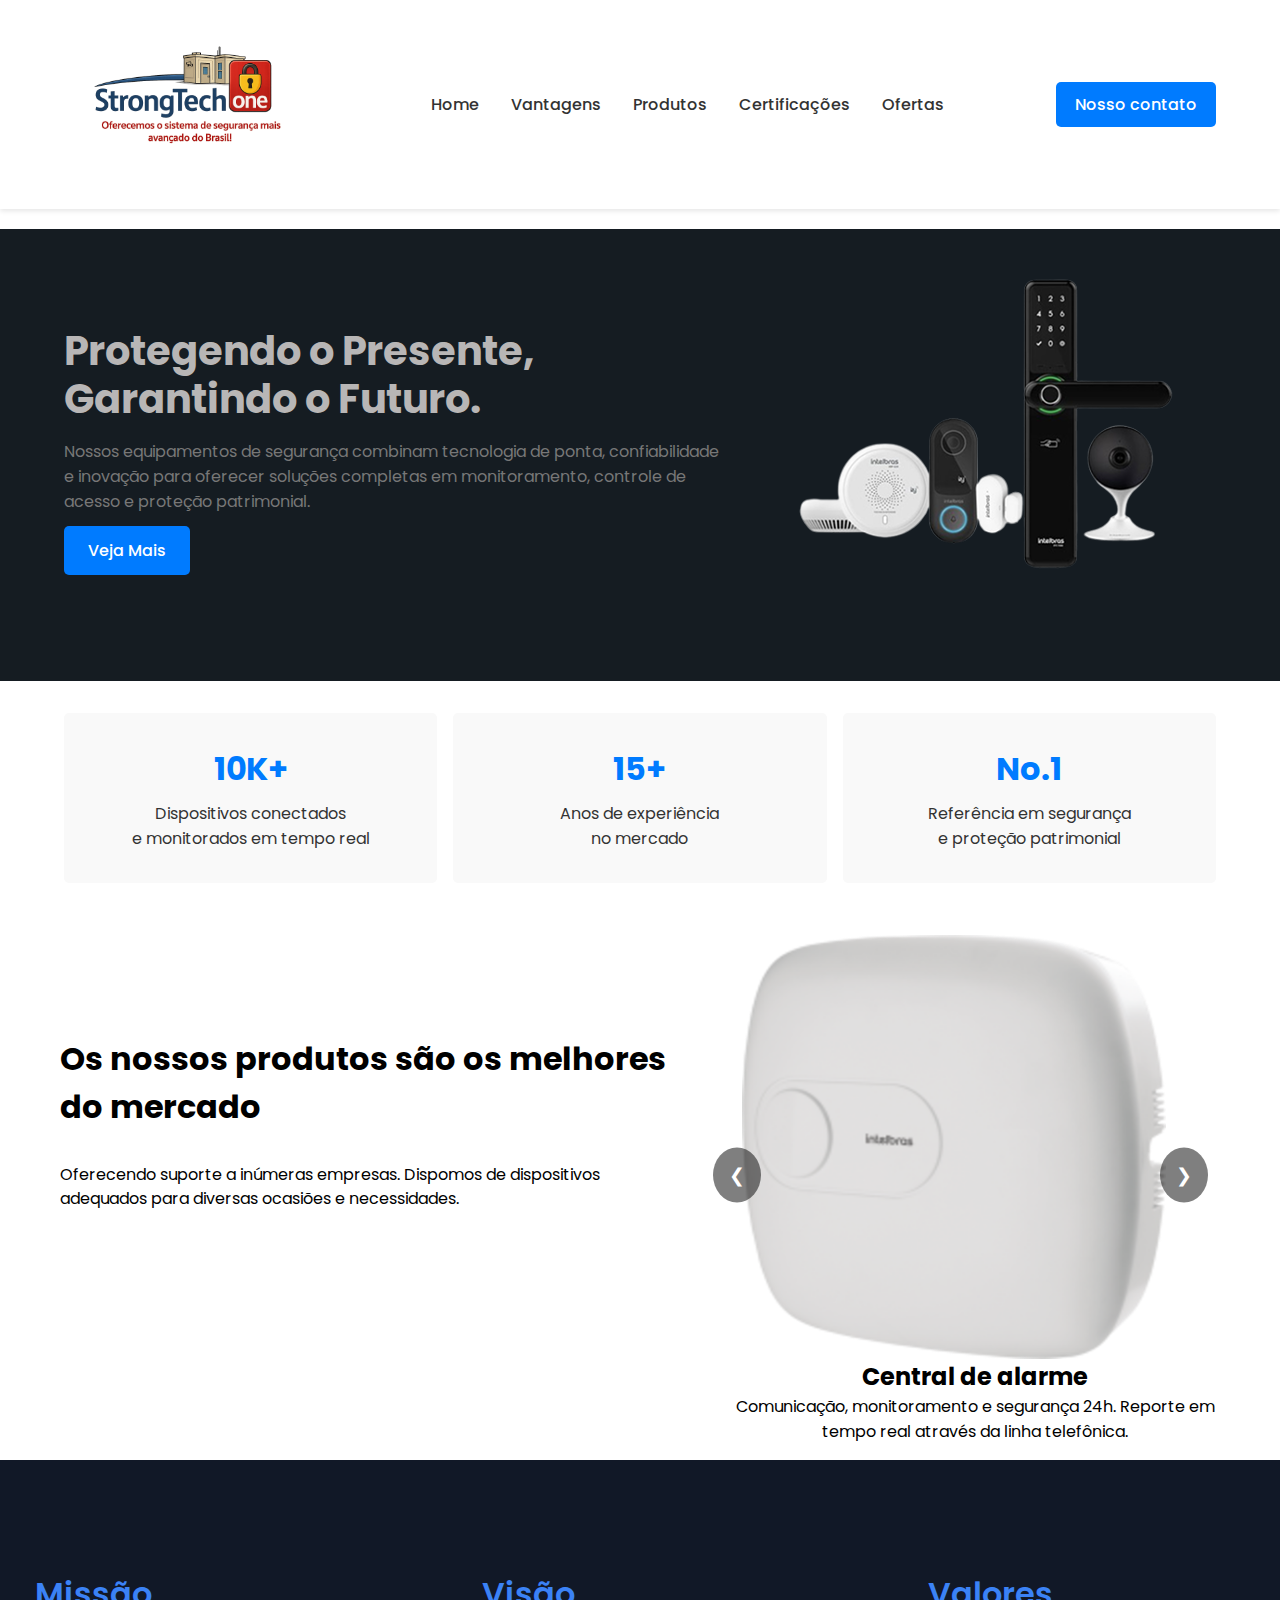
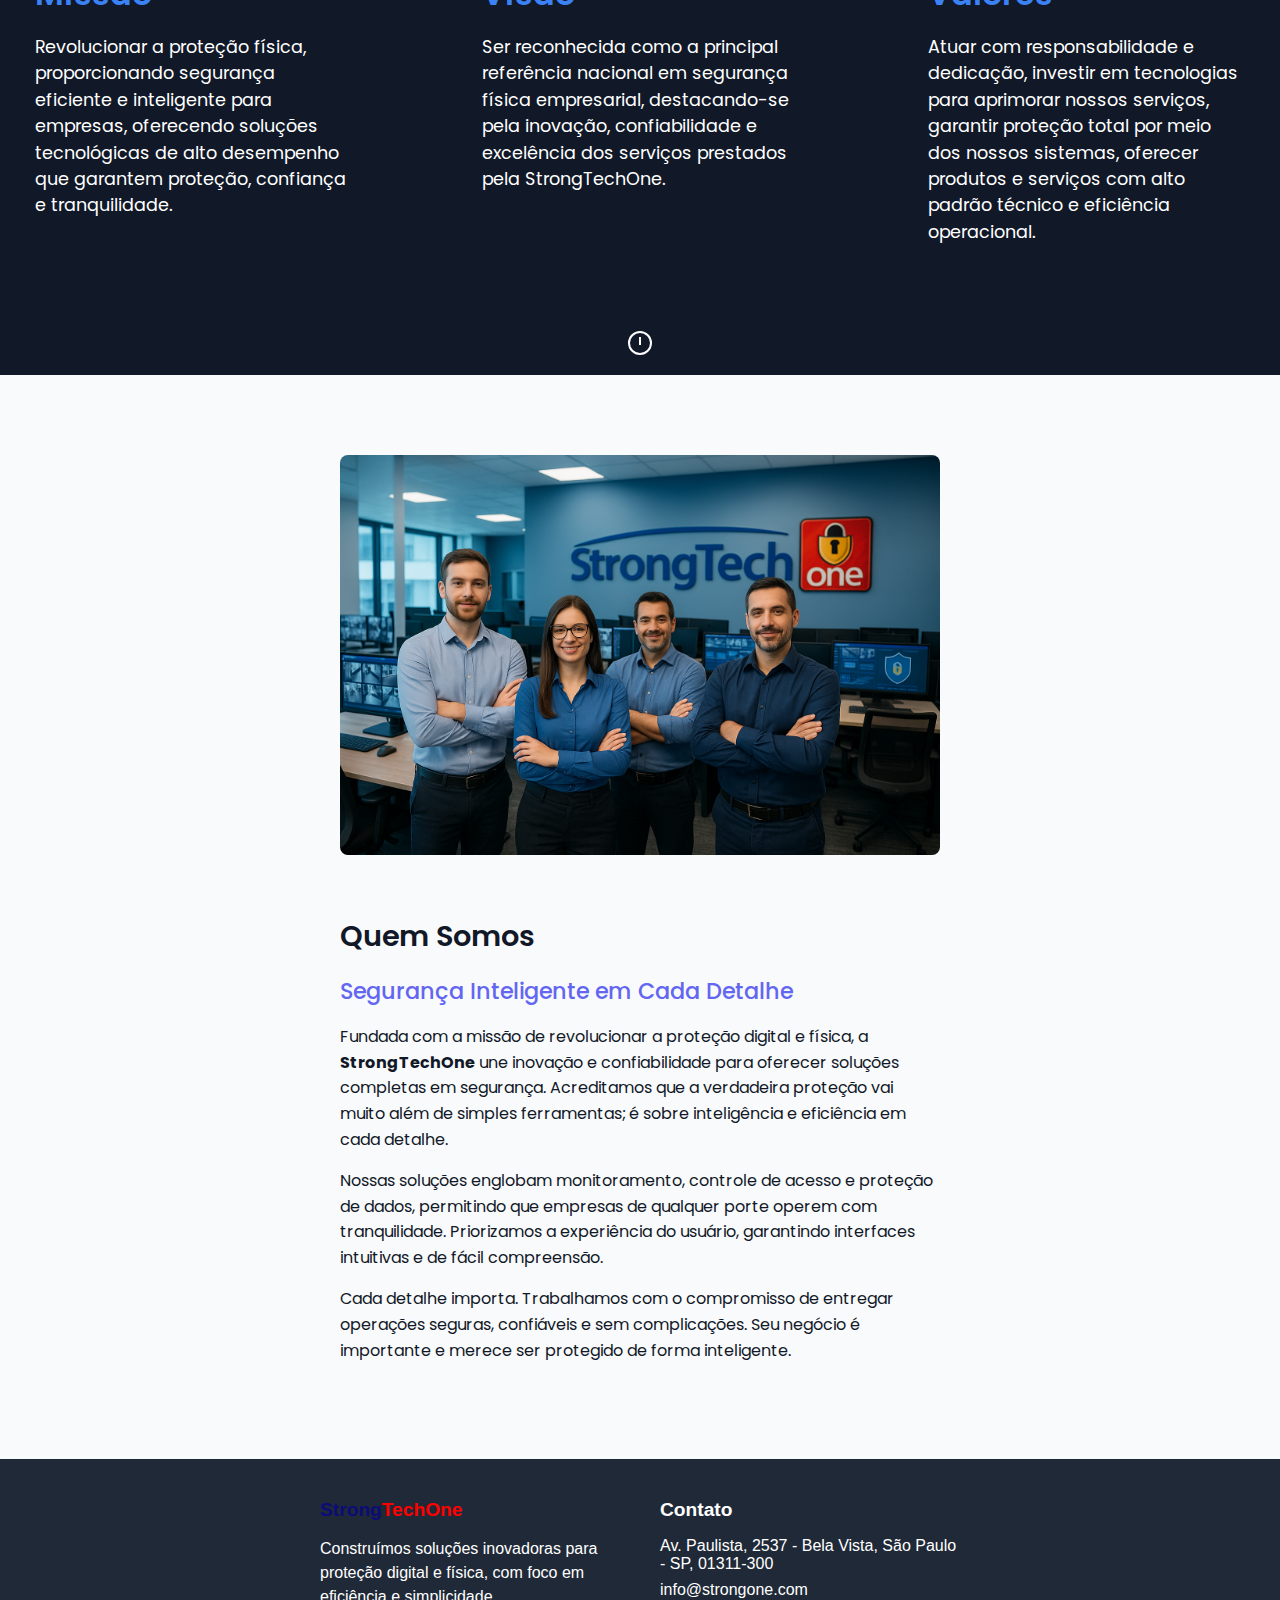
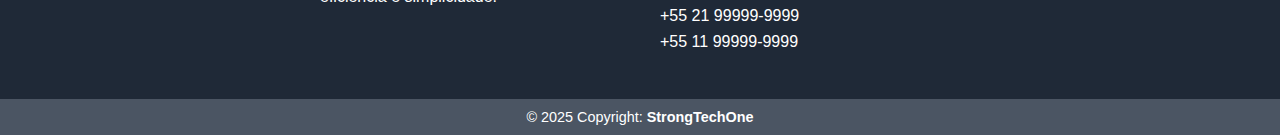
<file: index.html>
<!DOCTYPE html>
<html lang="pt-BR">
  <head>
    <meta charset="UTF-8" />
    <meta name="viewport" content="width=device-width, initial-scale=1.0" />
    <title>StrongTechOne</title>
    <link rel="stylesheet" href="css/home/style.css" />
    <link rel="preconnect" href="https://fonts.googleapis.com" />
    <link rel="preconnect" href="https://fonts.gstatic.com" crossorigin />
    <link
      href="https://fonts.googleapis.com/css2?family=Poppins:wght@300;400;600;700&display=swap"
      rel="stylesheet"
    />
  </head>
  <body>
    <header class="header">
      <div class="container">
        <div class="logo">
          <a href="index.html">
            <img src="assets/imagens/logo2.png" alt="Logo StrongTechOne" />
          </a>
        </div>
        <!-- Navegação -->
        <nav class="nav">
          <ul>
            <li><a href="index.html">Home</a></li>
            <li><a href="pages/vantagens.html">Vantagens</a></li>
            <li><a href="pages/produtos.html">Produtos</a></li>
            <li><a href="pages/certificacoes.html">Certificações</a></li>
            <li><a href="pages/ofertas.html">Ofertas</a></li>
          </ul>
        </nav>
        

        <a href="pages/contato.html" class="btn-contact"
          >Nosso contato</a
        >

        <div class="mobile-menu-icon" id="mobileMenuIcon">
          <div class="line1"></div>
          <div class="line2"></div>
          <div class="line3"></div>
        </div>
      </div>
    </header>

    <section class="hero">
      <div class="container hero-content">
        <div class="hero-text">
          <h1>
            Protegendo o Presente,<br />
            Garantindo o Futuro.
          </h1>
          <p>
            Nossos equipamentos de segurança combinam tecnologia de ponta,
            confiabilidade e inovação para oferecer soluções completas em
            monitoramento, controle de acesso e proteção patrimonial.
          </p>
          <a href="pages/vantagens.html" class="btn-primary"
            >Veja Mais</a
          >
        </div>
        <div class="hero-image">
          <img
            src="assets/imagens/Itens.png"
            alt="Dispositivos de segurança"
          />
        </div>
      </div>
    </section>

    <section class="highlights">
      <div class="container highlights-content">
        <div class="highlight-box">
          <h2>10K+</h2>
          <p>Dispositivos conectados<br />e monitorados em tempo real</p>
        </div>
        <div class="highlight-box">
          <h2>15+</h2>
          <p>Anos de experiência<br />no mercado</p>
        </div>
        <div class="highlight-box">
          <h2>No.1</h2>
          <p>Referência em segurança<br />e proteção patrimonial</p>
        </div>
      </div>
    </section>
   
    <!-- Segunda Parte -->

    <div class="container2">
      <div class="content">
        <h2>Os nossos produtos são os melhores do mercado</h2>
        <p>
          Oferecendo suporte a inúmeras empresas. Dispomos de dispositivos
          adequados para diversas ocasiões e necessidades.
        </p>
      </div>

      <div class="carousel">
        <button class="carousel-button prev-button">&#10094;</button>
        <button class="carousel-button next-button">&#10095;</button>

        <div class="carousel-track">
          <!-- Slide 1 -->
          <div class="carousel-slide">
            <img src="assets/imagens/amt_2018_e-dir (1).png" alt="Slide 1" />
            <h2 class="titulo_slide">Central de alarme</h2>
            <p>
              Comunicação, monitoramento e segurança 24h. Reporte em tempo real através da linha telefônica.
            </p>
          </div>
          <!-- Slide 2 -->
          <div class="carousel-slide">
            <img
              src="assets/imagens/FD_3000_mod_ext_front_led.png"
              alt="Slide 2"
            />
            <h2 class="titulo_slide">Fechadura Inteligente</h2>
            <p>
              Controle de acesso remoto e notificações em tempo real,
              mantendo seu escritório sempre protegido.
            </p>
          </div>
          <!-- Slide 3 -->
          <div class="carousel-slide">
            <img src="assets/imagens/msm-1001-persp-esq-1.png" alt="Slide 3" />
            <h2 class="titulo_slide">Sensor de Movimento Inteligente</h2>
            <p>
              Detecção de intrusos e alertas instantâneos. Tenha mais tranquilidade com um sistema de sensor de alta precisão.
            </p>
          </div>
          <!-- Slide 4 -->
          <div class="carousel-slide">
            <img src="assets/imagens/Catraca-V7-Facial-Nova-Photoroom (1).png" alt="Slide 4" />
            <h2 class="titulo_slide">Catraca De Acesso Facial V7</h2>
            <p>
              A catraca de acesso facial é integrada com Leitor Control ID Face. Leitor Qr-code embutido na câmera facial.
            </p>
          </div>
          <!-- Slide 5 -->
          <div class="carousel-slide">
            <img
              src="assets/imagens/LE_130_MF_persp_esq (1).png" alt="Slide 5" />
            <h2 class="titulo_slide">Leitor de cartao RFID</h2>
            <p>
                  É um dispositivo de identificação que permite a autenticação de usuários por cartão de proximidade.
            </p>
          </div>
        </div>
      </div>
    </div>

    <!-- Terceira Parte -->

    <!-- Seção de Introdução / Sobre Nós -->
    <section id="intro-section">
      <div id="intro-content">
        
        <div class="mission-vision-values">
          <div class="mv-item">
            <h1>Missão</h1>
            <p>Revolucionar a proteção física, proporcionando segurança eficiente e inteligente para empresas, oferecendo soluções tecnológicas de alto desempenho que garantem proteção, confiança e tranquilidade.</p>
          </div>
          <div class="mv-item">
            <h1>Visão</h1>
            <p>Ser reconhecida como a principal referência nacional em segurança física empresarial, destacando-se pela inovação, confiabilidade e excelência dos serviços prestados pela StrongTechOne.</p>
          </div>
          <div class="mv-item">
            <h1>Valores</h1>
            <p>Atuar com responsabilidade e dedicação, investir em tecnologias para aprimorar nossos serviços, garantir proteção total por meio dos nossos sistemas, oferecer produtos e serviços com alto padrão técnico e eficiência operacional.</p>
          </div>
        </div>
      </div>
    
      <div id="scroll-indicator">
        <span></span>
      </div>
    </section>

    <!-- Seção Quem Somos -->
    <section id="Who_We_Are">
      <div id="image-Who_We_Are">
        <img
          src="assets/imagens/sala.png"
          alt="Duas pessoas conversando em uma reunião"
        />
      </div>
      <div id="text-Who_We_Are">
        <h2>Quem Somos</h2>
        <h3>Segurança Inteligente em Cada Detalhe</h3>
        <p>
          Fundada com a missão de revolucionar a proteção digital e física, a
          <strong>StrongTechOne</strong> une inovação e confiabilidade para
          oferecer soluções completas em segurança. Acreditamos que a verdadeira
          proteção vai muito além de simples ferramentas; é sobre inteligência e
          eficiência em cada detalhe.
        </p>
        <p>
          Nossas soluções englobam monitoramento, controle de acesso e proteção
          de dados, permitindo que empresas de qualquer porte operem com
          tranquilidade. Priorizamos a experiência do usuário, garantindo
          interfaces intuitivas e de fácil compreensão.
        </p>
        <p>
          Cada detalhe importa. Trabalhamos com o compromisso de entregar
          operações seguras, confiáveis e sem complicações. Seu negócio é
          importante e merece ser protegido de forma inteligente.
        </p>
      </div>
    </section>

    <footer id="site-footer">
      <div id="footer-main">
        <div id="footer-col-company">
          <h3>
            <span class="Strong">Strong</span><span class="One">TechOne</span>
          </h3>
          <p>
            Construímos soluções inovadoras para proteção digital e física, com
            foco em eficiência e simplicidade.
          </p>
        </div>

        <div id="footer-col-contact">
          <h3>Contato</h3>
          <ul>
            <li>Av. Paulista, 2537 - Bela Vista, São Paulo - SP, 01311-300</li>
            <li>info@strongone.com</li>
            <li>+55 21 99999-9999</li>
            <li>+55 11 99999-9999</li>
          </ul>
        </div>
      </div>

      <div id="footer-bottom">
        <p>
          © 2025 Copyright:
          <strong>StrongTechOne</strong>
        </p>
      </div>
    </footer>

    <script src="js/main.js"></script>
  </body>
</html>
</file>
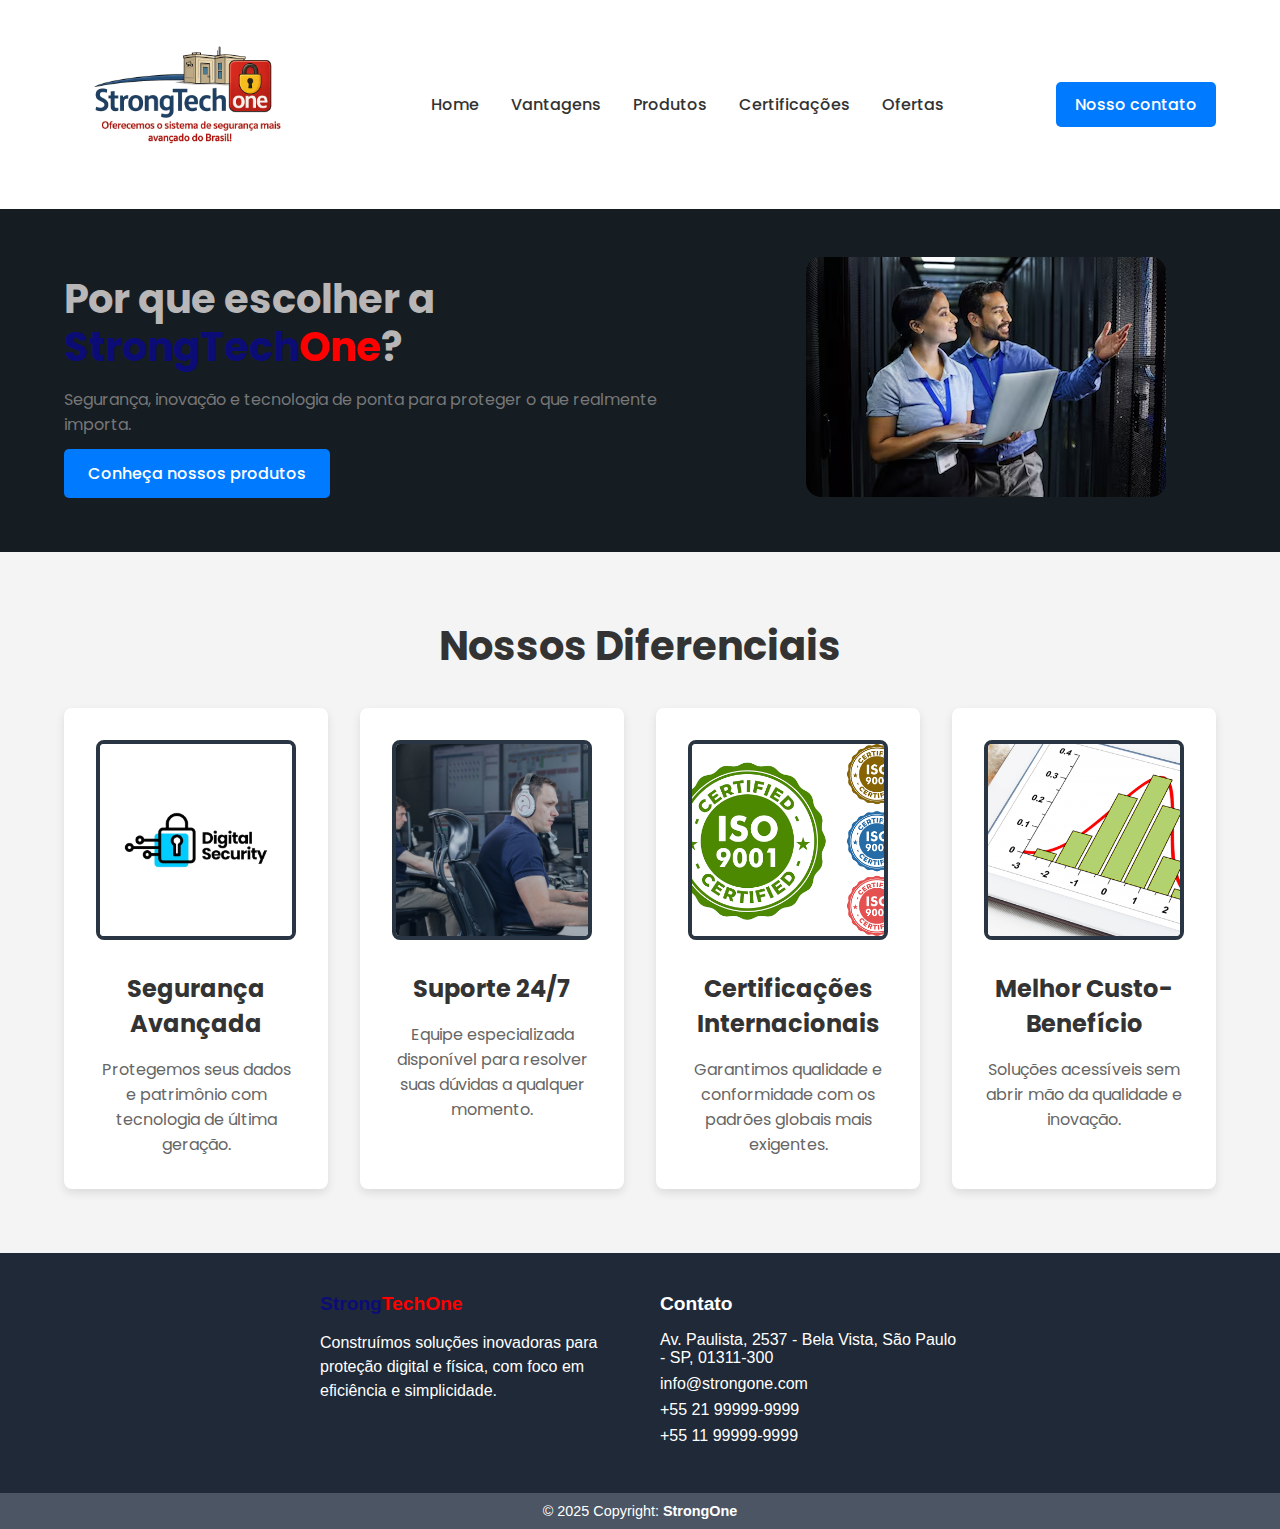
<file: pages/vantagens.html>
<!DOCTYPE html>
<html lang="pt-BR">
  <head>
    <meta charset="UTF-8" />
    <meta name="viewport" content="width=device-width, initial-scale=1.0" />
    <title>Vantagens - StrongTechOne</title>
    <link rel="stylesheet" href="../css/home/styleV.css" />
    <link rel="preconnect" href="https://fonts.googleapis.com" />
    <link rel="preconnect" href="https://fonts.gstatic.com" crossorigin />
    <link
      href="https://fonts.googleapis.com/css2?family=Poppins:wght@300;400;600;700&display=swap"
      rel="stylesheet"
    />
  </head>
  <body>
    <!-- Header -->
    <header class="header">
      <div class="container">
        <div class="logo">
          <a href="../index.html">
            <img src="../assets/imagens/logo2.png" alt="Logo StrongTechOne" />
          </a>
        </div>

        <nav class="nav">
          <ul>
            <li><a href="../index.html">Home</a></li>
            <li>
              <a href="vantagens.html" class="active">Vantagens</a>
            </li>
            <li><a href="produtos.html">Produtos</a></li>
            <li><a href="certificacoes.html">Certificações</a></li>
            <li><a href="ofertas.html">Ofertas</a></li>
          </ul>
        </nav>

        <a href="contato.html" class="btn-contact">Nosso contato</a>

        <div class="mobile-menu-icon" id="mobileMenuIcon">
          <div class="line1"></div>
          <div class="line2"></div>
          <div class="line3"></div>
        </div>
      </div>
    </header>

    <!-- Seção Hero -->
    <section class="hero">
      <div class="container hero-content">
        <div class="hero-text">
          <h1>
            Por que escolher a <span class="Strong">StrongTech</span
            ><span class="One">One</span>?
          </h1>
          <p>
            Segurança, inovação e tecnologia de ponta para proteger o que
            realmente importa.
          </p>
          <a href="produtos.html" class="btn-primary"
            >Conheça nossos produtos</a
          >
        </div>
        <div class="hero-image">
          <img
            src="../assets/imagens/avaliacao.avif"
            alt="Imagem representando vantagens da StrongTechOne"
          />
        </div>
      </div>
    </section>

    <!-- Seção de Vantagens -->
    <section class="vantagens">
      <div class="container">
        <h2>Nossos Diferenciais</h2>
        <div class="vantagem-lista">
          <div class="vantagem">
            <img src="../assets/imagens/seguranca.avif" alt="Segurança" />
            <h3>Segurança Avançada</h3>
            <p>
              Protegemos seus dados e patrimônio com tecnologia de última
              geração.
            </p>
          </div>
          <div class="vantagem">
            <img src="../assets/imagens/suporte.jpg" alt="Suporte Técnico" />
            <h3>Suporte 24/7</h3>
            <p>
              Equipe especializada disponível para resolver suas dúvidas a
              qualquer momento.
            </p>
          </div>
          <div class="vantagem">
            <img src="../assets/imagens/certificado.png" alt="Certificações" />
            <h3>Certificações Internacionais</h3>
            <p>
              Garantimos qualidade e conformidade com os padrões globais mais
              exigentes.
            </p>
          </div>
          <div class="vantagem">
            <img src="../assets/imagens/grafico.png" alt="Custo-Benefício" />
            <h3>Melhor Custo-Benefício</h3>
            <p>Soluções acessíveis sem abrir mão da qualidade e inovação.</p>
          </div>
        </div>
      </div>
    </section>

    <footer id="site-footer">
      <div id="footer-main">
        <div id="footer-col-company">
          <h3>
            <span class="Strong">Strong</span><span class="One">TechOne</span>
          </h3>
          <p>
            Construímos soluções inovadoras para proteção digital e física, com
            foco em eficiência e simplicidade.
          </p>
        </div>

        <div id="footer-col-contact">
          <h3>Contato</h3>
          <ul>
            <li>Av. Paulista, 2537 - Bela Vista, São Paulo - SP, 01311-300</li>
            <li>info@strongone.com</li>
            <li>+55 21 99999-9999</li>
            <li>+55 11 99999-9999</li>
          </ul>
        </div>
      </div>

      <div id="footer-bottom">
        <p>
          © 2025 Copyright:
          <strong>StrongOne</strong>
        </p>
      </div>
    </footer>
  </body>
</html>
</file>
<file: css/home/style.css>
/* Reset básico */
* {
  margin: 0;
  padding: 0;
  box-sizing: border-box;
}

/* Fonte base */
html {
  font-size: 100%;
  font-family: "Poppins", sans-serif;
}

/* Containers para centralizar conteúdo */
.container {
  width: 90%;
  max-width: 1200px;
  margin:  auto;
  margin-bottom: 20px;
}

/* HEADER / MENU */
.header {
  background-color: #fff; /* Ajuste conforme seu design */
  width: 100%;
  box-shadow: 0 2px 5px rgba(0, 0, 0, 0.1);
}

.header .container {
  display: flex;
  align-items: center;
  justify-content: space-between;
  padding: 1rem 0;
}

.logo img {
  max-height: 170px;
}
/* Navegação Desktop */
.nav ul {
  list-style: none;
  display: flex;
  gap: 2rem;
}

.nav ul li a {
  text-decoration: none;
  color: #333;
  font-weight: 500;
  transition: 0.3s;
}

.nav ul li a:hover {
  color: #007bff; /* Ajuste a cor de hover */
}
.Vantagens:hover {
  font-weight: 800;
  transition: 0.3s;
}
.Strong {
  color: rgb(12, 12, 119);
}
.One {
  color: red;
}
/* Botão de contato */
.btn-contact {
  text-decoration: none;
  background-color: #007bff;
  color: #fff;
  padding: 0.6rem 1.2rem;
  border-radius: 5px;
  font-weight: 500;
  transition: background-color 0.3s;
}

.btn-contact:hover {
  background-color: #0056b3;
}

/* Ícone de menu mobile */
.mobile-menu-icon {
  display: none;
  cursor: pointer;
  flex-direction: column;
  gap: 5px;
}

.mobile-menu-icon div {
  width: 25px;
  height: 3px;
  background: #333;
  transition: all 0.3s;
}

/* Hero Section */
.hero {
  background-color: #151c22; /* Ajuste para a cor do fundo que preferir */
  padding: 3rem 0;
}

.hero-content {
  display: flex;
  align-items: center;
  justify-content: space-between;
  flex-wrap: wrap; /* Para ficar responsivo */
}

.hero-text {
  flex: 1 1 500px;
  margin-right: 2rem;
}

.hero-text h1 {
  font-size: 2.5rem;
  color: #b8b6b6;
  margin-bottom: 1rem;
  line-height: 1.2;
}

.hero-text p {
  font-size: 1rem;
  color: #777777;
  margin-bottom: 1.5rem;
}

.btn-primary {
  text-decoration: none;
  background-color: #007bff;
  color: #fff;
  padding: 0.8rem 1.5rem;
  border-radius: 5px;
  font-weight: 500;
  transition: background-color 0.3s;
}

.btn-primary:hover {
  background-color: #0056b3;
}

.hero-image {
  flex: 1 1 300px;
  text-align: center;
}

.hero-image img {
  max-width: 100%;
  height: auto;
  object-fit: cover;
}

/* Destaques (Highlights) */
.highlights {
  padding: 2rem 0;
  background-color: #fff;
}

.highlights-content {
  display: flex;
  justify-content: space-between;
  flex-wrap: wrap;
  gap: 1rem;
}

.highlight-box {
  background-color: #f9f9f9;
  flex: 1 1 200px;
  text-align: center;
  padding: 2rem 1rem;
  border-radius: 5px;
}

.highlight-box h2 {
  font-size: 2rem;
  color: #007bff;
  margin-bottom: 0.5rem;
}

.highlight-box p {
  font-size: 1rem;
  color: #333;
}

/* Responsividade */
@media (max-width: 768px) {
  /* Mostrar ícone mobile e esconder menu */
  .mobile-menu-icon {
    display: flex;
  }
  .nav {
    position: absolute;
    top: 70px; /* Altura do header */
    right: 0;
    background-color: #fff;
    flex-direction: column;
    align-items: flex-start;
    width: 200px;
    padding: 1rem;
    box-shadow: 0 2px 5px rgba(0, 0, 0, 0.1);
    transform: translateX(100%);
    transition: transform 0.3s;
  }
  .nav-active {
    transform: translateX(0);
  }
  .nav ul {
    flex-direction: column;
    gap: 1rem;
  }
  .nav ul li a {
    color: #333;
  }

  /* Ao clicar no ícone, animação do hamburger */
  .mobile-menu-icon.open .line1 {
    transform: rotate(45deg) translate(5px, 5px);
  }
  .mobile-menu-icon.open .line2 {
    opacity: 0;
  }
  .mobile-menu-icon.open .line3 {
    transform: rotate(-45deg) translate(5px, -5px);
  }

  /* Ajustes no Hero */
  .hero-content {
    flex-direction: column;
  }
  .hero-text {
    margin-right: 0;
    margin-bottom: 2rem;
  }
}

@media (max-width: 480px) {
  .hero-text h1 {
    font-size: 2rem;
  }
}

/* Second Part */

.container2 {
  display: flex;
  flex-wrap: wrap;
  max-width: 1200px;
  width: 100%;
  margin: 5rem auto 0;
}

.content {
  flex: 1 1 300px;
  padding: 20px;
}

.content h2 {
  font-size: 2rem;
  margin-bottom: 2rem;
}

.content p {
  font-size: 1rem;
  line-height: 1.5;
}

.titulo_slide {
  font-size: 1.5rem;
  margin-top: -10rem;
}

.carousel {
  flex: 1 1 10rem;
  position:relative;
  overflow: hidden;
  padding: 0rem;
  display: flex;
  align-items: center;
  justify-content: center;
  margin-top: -5rem;
  margin-bottom: 1rem;
  
}

.carousel-track {
  display: flex;
  transition: transform 0.4s ease;
  width: 100%;
}

.carousel-slide {
  flex: 0 0 100%;
  text-align: center;
}

.carousel-slide img {
  width: 80%;
  height: auto;
  display: block;
  border-radius: 8px;
  margin-bottom: 10rem;
  margin-left: 2rem;
}

.carousel-button {
  position: absolute;
  top: 15rem;
  transform: translateY(-50%);
  background-color: rgba(0, 0, 0, 0.5);
  color: #fff;
  border: none;
  padding: 1rem;
  cursor: pointer;
  z-index: 10;
  transition: background-color 0.2s;
  font-size: 1.2rem;
  border-radius: 50%;
}

.carousel-button:hover {
  background-color: rgba(0, 0, 0, 0.8);
}

.prev-button {
  left: 0.2rem;
}

.next-button {
  right: 2rem;
}

@media (max-width: 992px) {
  .content h2 {
    font-size: 1.75rem;
  }
  .carousel-button {
    top: 12rem;
  }
}

@media (max-width: 768px) {
  .content h2 {
    font-size: 1.5rem;
  }
  .titulo_slide {
    margin-top: -6rem;
  }
  .carousel {
    margin-top: -3rem;
  }
  .carousel-button {
    top: 10rem;
  }
}

@media (max-width: 576px) {
  .carousel-slide img {
    width: 90%;
    margin-bottom: 6rem;
    margin-left: 0;
  }
}

@media (max-width: 480px) {
  .content,
  .carousel {
    flex: 1 1 100%;
  }
  .titulo_slide {
    margin-top: 0;
    text-align: center;
  }
  .carousel {
    margin-top: 0;
    padding: 0.5rem;
  }
  .carousel-button {
    top: 8rem;
  }
  .carousel-slide img {
    margin-bottom: 4rem;
  }
}

/* Third Part */

#intro-section {
  background-color: #111827;
  color: #fff;
  text-align: center;
  padding: 80px 20px;
  position: relative;
}

#intro-section h1 {
  font-size: 2rem;
  margin-bottom: 16px;
  font-weight: 600;
}

#intro-section p {
  font-size: 1.1rem;
  max-width: 600px;
  margin: 0 auto;
  margin-bottom: 40px;
  line-height: 1.5;
}

#scroll-indicator {
  width: 24px;
  height: 24px;
  border: 2px solid #fff;
  border-radius: 50%;
  position: absolute;
  left: 50%;
  transform: translateX(-50%);
  bottom: 20px;
  cursor: pointer;
}

#scroll-indicator span {
  display: block;
  width: 2px;
  height: 8px;
  background-color: #fff;
  margin: 4px auto 0;
}

.mission-vision-values {
  display: flex;
  justify-content: center;
  gap: 100px; /* era 20px */
  flex-wrap: wrap;
  text-align: left;
  margin-top: 20px; /* reduzido */
}

.mv-item {
  flex: 1;
  min-width: 250px;
  max-width: 350px; /* reduzido para aproximar */
  margin: 0 5px; /* adiciona uma margem leve para separação mínima */
  padding: 10px; /* espaço interno controlado */
}
.mv-item h1 {
  font-size: 1.5rem;
  margin-bottom: 12px;
  color: #3b82f6; /* azul claro para destaque, opcional */
}


.mv-item p {
  font-size: 1rem;
  line-height: 1.5;
}

@media (max-width: 768px) {
  .mission-vision-values {
    flex-direction: column;
    align-items: center;
  }

  .mv-item {
    max-width: 90%;
    text-align: center;
  }

  .mv-item h2 {
    font-size: 1.3rem;
  }

  .mv-item p {
    font-size: 1rem;
  }
}

/* "Who We Are" Section */
#Who_We_Are {
  display: flex;
  flex-wrap: wrap;
  align-items: center;
  justify-content: center;
  gap: 40px;
  padding: 60px 20px;
  background-color: #f9fafb;
  color: #111827;
}

#image-Who_We_Are {
  flex: 1 1 100%;
  display: flex;
  justify-content: center;
}

#image-Who_We_Are img {
  width: 100%;
  max-width: 600px;
  height: auto;
  border-radius: 8px;
}

#text-Who_We_Are {
  flex: 1 1 100%;
  max-width: 600px;
  margin: 0 auto;
}

#text-Who_We_Are h2 {
  font-size: 1.8rem;
  margin-bottom: 16px;
  font-weight: 600;
}

#text-Who_We_Are h3 {
  font-size: 1.4rem;
  margin-bottom: 16px;
  font-weight: 500;
  color: #6366f1;
}

#text-Who_We_Are p {
  margin-bottom: 16px;
  line-height: 1.6;
}

@media (min-width: 768px) {
  #Who_We_Are {
    gap: 60px;
    padding: 80px 40px;
  }

  #image-Who_We_Are {
    flex: 1 1 50%;
  }

  #text-Who_We_Are {
    flex: 1 1 50%;
    margin: 0;
  }
}

/* Footer */

#site-footer {
  font-family: sans-serif;
  color: #fff;
}

#footer-main {
  background-color: #1f2937;
  display: flex;
  flex-wrap: wrap;
  gap: 40px;
  padding: 40px 20px;
  justify-content: center;
}

.Strong {
  color: rgb(12, 12, 119); /* Cor azul */
}

.One {
  color: red; /* Cor vermelha */
}

#footer-col-company,
#footer-col-solutions,
#footer-col-links,
#footer-col-contact {
  flex: 1 1 200px;
  min-width: 200px;
  max-width: 300px;
}

#footer-col-company h3,
#footer-col-solutions h3,
#footer-col-links h3,
#footer-col-contact h3 {
  font-size: 1.2rem;
  margin-bottom: 16px;
  font-weight: 600;
}

#footer-col-company p {
  line-height: 1.5;
  margin-bottom: 16px;
}

#footer-col-solutions ul,
#footer-col-links ul,
#footer-col-contact ul {
  list-style: none;
}

#footer-col-solutions li,
#footer-col-links li,
#footer-col-contact li {
  margin-bottom: 8px;
}

#footer-col-solutions a,
#footer-col-links a {
  color: #fff;
  text-decoration: none;
  transition: color 0.3s ease;
}

#footer-col-solutions a:hover,
#footer-col-links a:hover {
  color: #9ca3af;
}

#footer-bottom {
  background-color: #4b5563;
  text-align: center;
  padding: 10px;
}

#footer-bottom p {
  font-size: 0.9rem;
}

@media (max-width: 768px) {
  #footer-main {
    gap: 20px;
    padding: 20px 10px;
  }
}

@media (max-width: 480px) {
  #footer-top p,
  #footer-bottom p {
    font-size: 0.8rem;
  }
}
</file>
<file: css/home/styleV.css>
/* Reset básico */
* {
  margin: 0;
  padding: 0;
  box-sizing: border-box;
}

/* Fonte base */
html {
  font-size: 100%;
  font-family: "Poppins", sans-serif;
}

/* Containers para centralizar conteúdo */
.container {
  width: 90%;
  max-width: 1200px;
  margin: 0 auto;
}

/* HEADER / MENU */
.header {
  background-color: #fff;
  width: 100%;
  box-shadow: 0 2px 5px rgba(0, 0, 0, 0.1);
}

.header .container {
  display: flex;
  align-items: center;
  justify-content: space-between;
  padding: 1rem 0;
}

.logo img {
  max-height: 170px;
}

/* Navegação Desktop */
.nav ul {
  list-style: none;
  display: flex;
  gap: 2rem;
}

.nav ul li a {
  text-decoration: none;
  color: #333;
  font-weight: 500;
  transition: 0.3s;
}

.nav ul li a:hover {
  color: #007bff;
}

.Vantagens:hover {
  font-weight: 800;
  transition: 0.3s;
}

.Strong {
  color: rgb(12, 12, 119);
}

.One {
  color: red;
}

/* Botão de contato */
.btn-contact {
  text-decoration: none;
  background-color: #007bff;
  color: #fff;
  padding: 0.6rem 1.2rem;
  border-radius: 5px;
  font-weight: 500;
  transition: background-color 0.3s;
}

/* Botão de contato hover */
.btn-contact:hover {
  background-color: #0056b3;
}

/* Ícone de menu mobile */
.mobile-menu-icon {
  display: none;
  cursor: pointer;
  flex-direction: column;
  gap: 5px;
}

.mobile-menu-icon div {
  width: 25px;
  height: 3px;
  background: #333;
  transition: all 0.3s;
}

/* Hero Section */
.hero {
  background-color: #151c22;
  padding: 3rem 0;
}

.hero-content {
  display: flex;
  align-items: center;
  justify-content: space-between;
  flex-wrap: wrap;
}

.hero-text {
  flex: 1 1 500px;
  margin-right: 2rem;
}

.hero-text h1 {
  font-size: 2.5rem;
  color: #b8b6b6;
  margin-bottom: 1rem;
  line-height: 1.2;
}

.hero-text p {
  font-size: 1rem;
  color: #777777;
  margin-bottom: 1.5rem;
}

.btn-primary {
  text-decoration: none;
  background-color: #007bff;
  color: #fff;
  padding: 0.8rem 1.5rem;
  border-radius: 5px;
  font-weight: 500;
  transition: background-color 0.3s;
}

.btn-primary:hover {
  background-color: #0056b3;
}

.hero-image {
  flex: 1 1 300px;
  text-align: center;
}

.hero-image img {
  max-width: 100%;
  height: auto;
  object-fit: cover;
  border-radius: 15px; /* Bordas arredondadas nas imagens */
}

/* Vantagens Section */
.vantagens {
  background-color: #f4f4f4;
  padding: 4rem 0;
}

.vantagens h2 {
  text-align: center;
  font-size: 2.5rem;
  color: #333;
  margin-bottom: 2rem;
}

.vantagem-lista {
  display: flex;
  flex-wrap: wrap;
  gap: 2rem;
  justify-content: center;
}

.vantagem {
  background-color: #fff;
  border-radius: 8px;
  box-shadow: 0 4px 10px rgba(0, 0, 0, 0.1);
  flex: 1 1 250px;
  text-align: center;
  padding: 2rem;
  transition: transform 0.3s;
  max-width: 320px;
}

.vantagem img {
  width: 100%;
  height: 200px;
  object-fit: cover;
  border-radius: 8px;
  margin-bottom: 1.5rem;
  border: 4px solid #293542; /* Borda azul para as imagens */
}

.vantagem h3 {
  font-size: 1.5rem;
  color: #333;
  margin-bottom: 1rem;
}

.vantagem p {
  font-size: 1rem;
  color: #666;
}

/* Hover Effect */
.vantagem:hover {
  transform: translateY(-10px);
}

/* Footer */
#site-footer {
  font-family: sans-serif;
  color: #fff;
}

#footer-main {
  background-color: #1f2937;
  display: flex;
  flex-wrap: wrap;
  gap: 40px;
  padding: 40px 20px;
  justify-content: center;
}

#footer-col-company,
#footer-col-solutions,
#footer-col-links,
#footer-col-contact {
  flex: 1 1 200px;
  min-width: 200px;
  max-width: 300px;
}

#footer-col-company h3,
#footer-col-solutions h3,
#footer-col-links h3,
#footer-col-contact h3 {
  font-size: 1.2rem;
  margin-bottom: 16px;
  font-weight: 600;
}

#footer-col-company p {
  line-height: 1.5;
  margin-bottom: 16px;
}

#footer-col-solutions ul,
#footer-col-links ul,
#footer-col-contact ul {
  list-style: none;
}

#footer-col-solutions li,
#footer-col-links li,
#footer-col-contact li {
  margin-bottom: 8px;
}

#footer-col-solutions a,
#footer-col-links a {
  color: #fff;
  text-decoration: none;
  transition: color 0.3s ease;
}

#footer-col-solutions a:hover,
#footer-col-links a:hover {
  color: #9ca3af;
}

#footer-bottom {
  background-color: #4b5563;
  text-align: center;
  padding: 10px;
}

#footer-bottom p {
  font-size: 0.9rem;
}

.Strong {
  color: rgb(12, 12, 119); /* Cor azul */
}

.One {
  color: red; /* Cor vermelha */
}

/* Responsividade */
@media (max-width: 768px) {
  .hero-content {
    flex-direction: column;
    align-items: center;
  }

  .hero-text {
    margin-right: 0;
    margin-bottom: 2rem;
  }

  .vantagem-lista {
    flex-direction: column;
    align-items: center;
  }

  .vantagem {
    max-width: 100%;
    margin-bottom: 2rem;
  }
}

@media (max-width: 480px) {
  .hero-text h1 {
    font-size: 2rem;
  }
}
</file>
